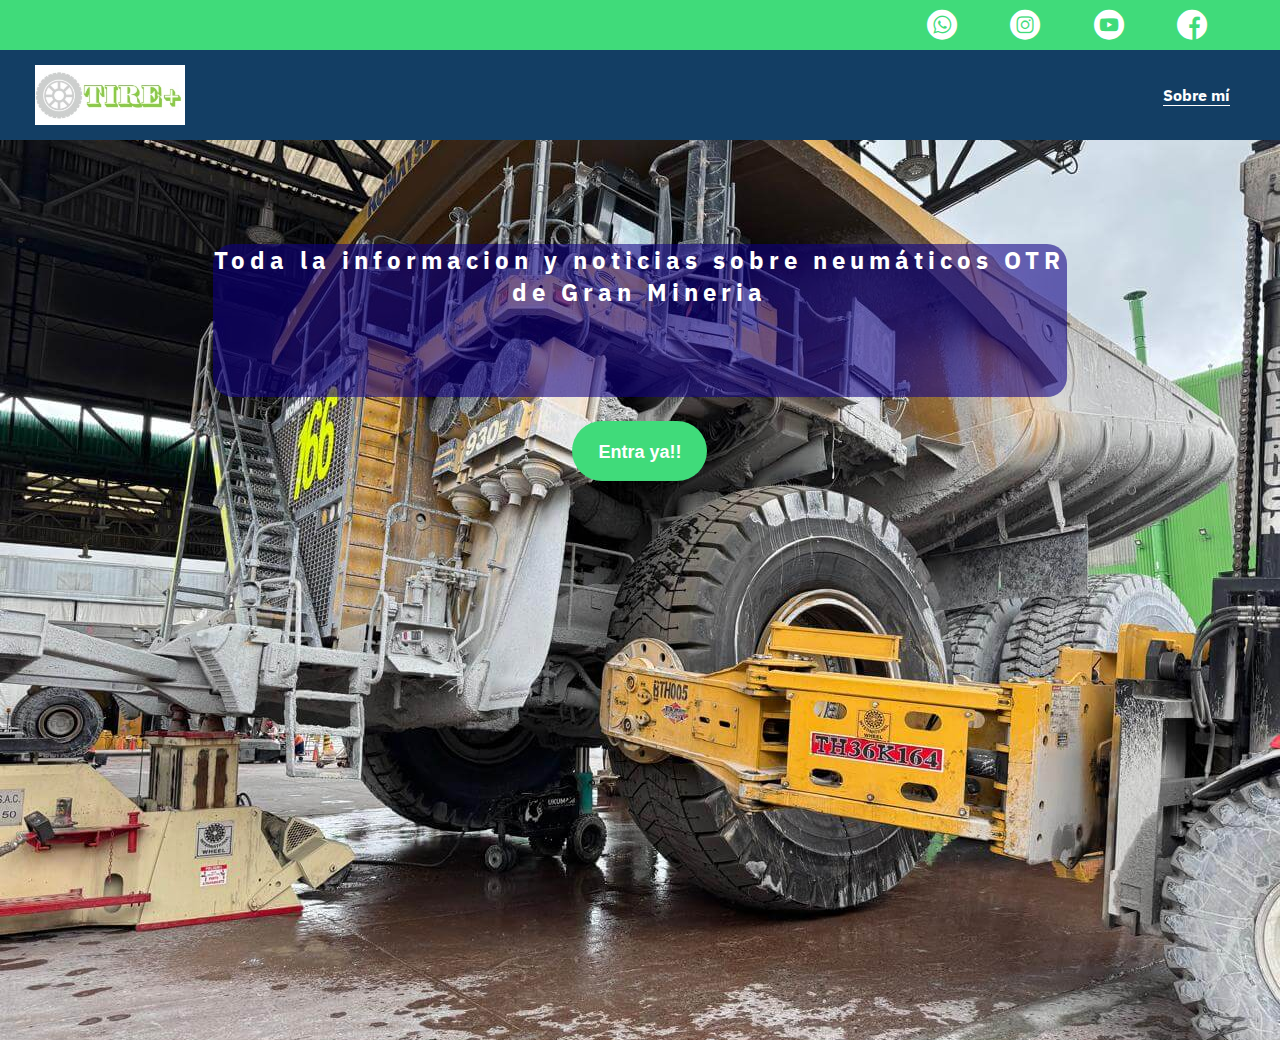
<file: index.html>
<!DOCTYPE html>
<html lang="en">
<head>
    <meta charset="UTF-8">
    <meta name="viewport" content="width=device-width, initial-scale=1.0">
    <title>Blog Neumaticos OTR</title>
    <link rel="stylesheet" href="./css/styles.css">
    <link rel="stylesheet" href="./css/font/flaticon.css">
</head>
<body class="home-body">
    <header>
        <section class="header-icons-container">
            <div class="icons">
                <a href="/"><span class="flaticon-003-whatsapp"></span></a>
                <a href="/"><span class="flaticon-011-instagram"></span></a>
                <a href="/"><span class="flaticon-008-youtube"></span></a>
                <a href="/"><span class="flaticon-001-facebook"></span></a>
            </div>
        </section>
        <nav>
            <section class="nav-logo-container">
                <a href="./index.html"><img src="./assents/logoBlog.png" alt="Logo de mi blog"></a>
            </section>
            <section class="profile-link">
                <a href="/">Sobre mí</a>
            </section>
        </nav>
    </header>
    <main class="home-main">
        <section>
            <p class="home-main-text">Toda la informacion y noticias sobre neumáticos OTR de Gran Mineria</p>
            <button class="home-main-button">
                <a href="./information.html">Entra ya!!</a>
            </button>
        </section>
    </main>
</body>
</html>
</file>
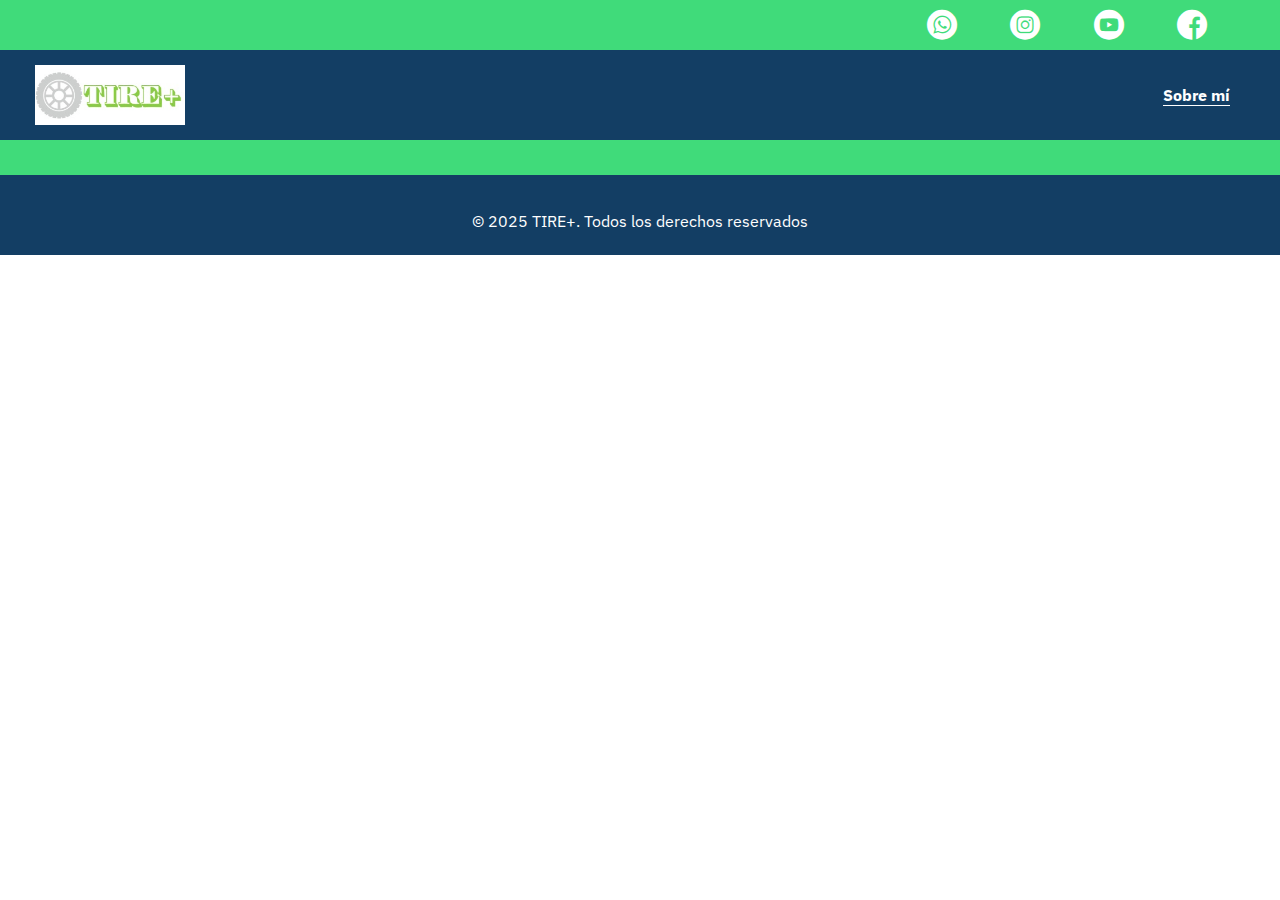
<file: aros.html>
<!DOCTYPE html>
<html lang="en">
<head>
    <meta charset="UTF-8">
    <meta name="viewport" content="width=device-width, initial-scale=1.0">
    <title>Blog Neumaticos OTR</title>
    <link rel="stylesheet" href="./css/styles.css">
    <link rel="stylesheet" href="./css/media-queries.css">
    <link rel="stylesheet" href="./css/font/flaticon.css">
</head>
<body>
    <header>
        <section class="header-icons-container">
            <div class="icons">
                <a href="/"><span class="flaticon-003-whatsapp"></span></a>
                <a href="/"><span class="flaticon-011-instagram"></span></a>
                <a href="/"><span class="flaticon-008-youtube"></span></a>
                <a href="/"><span class="flaticon-001-facebook"></span></a>
            </div>
        </section>
        <nav>
            <section class="nav-logo-container">
                <a href="./index.html"><img src="./assents/logoBlog.png" alt="Logo de mi blog"></a>
            </section>
            <section class="profile-link">
                <a href="/">Sobre mí</a>
            </section>
        </nav>
    </header>
    
    <footer>
        <p>© 2025 TIRE+. Todos los derechos reservados</p>
    </footer>
</body>
</html>
</file>
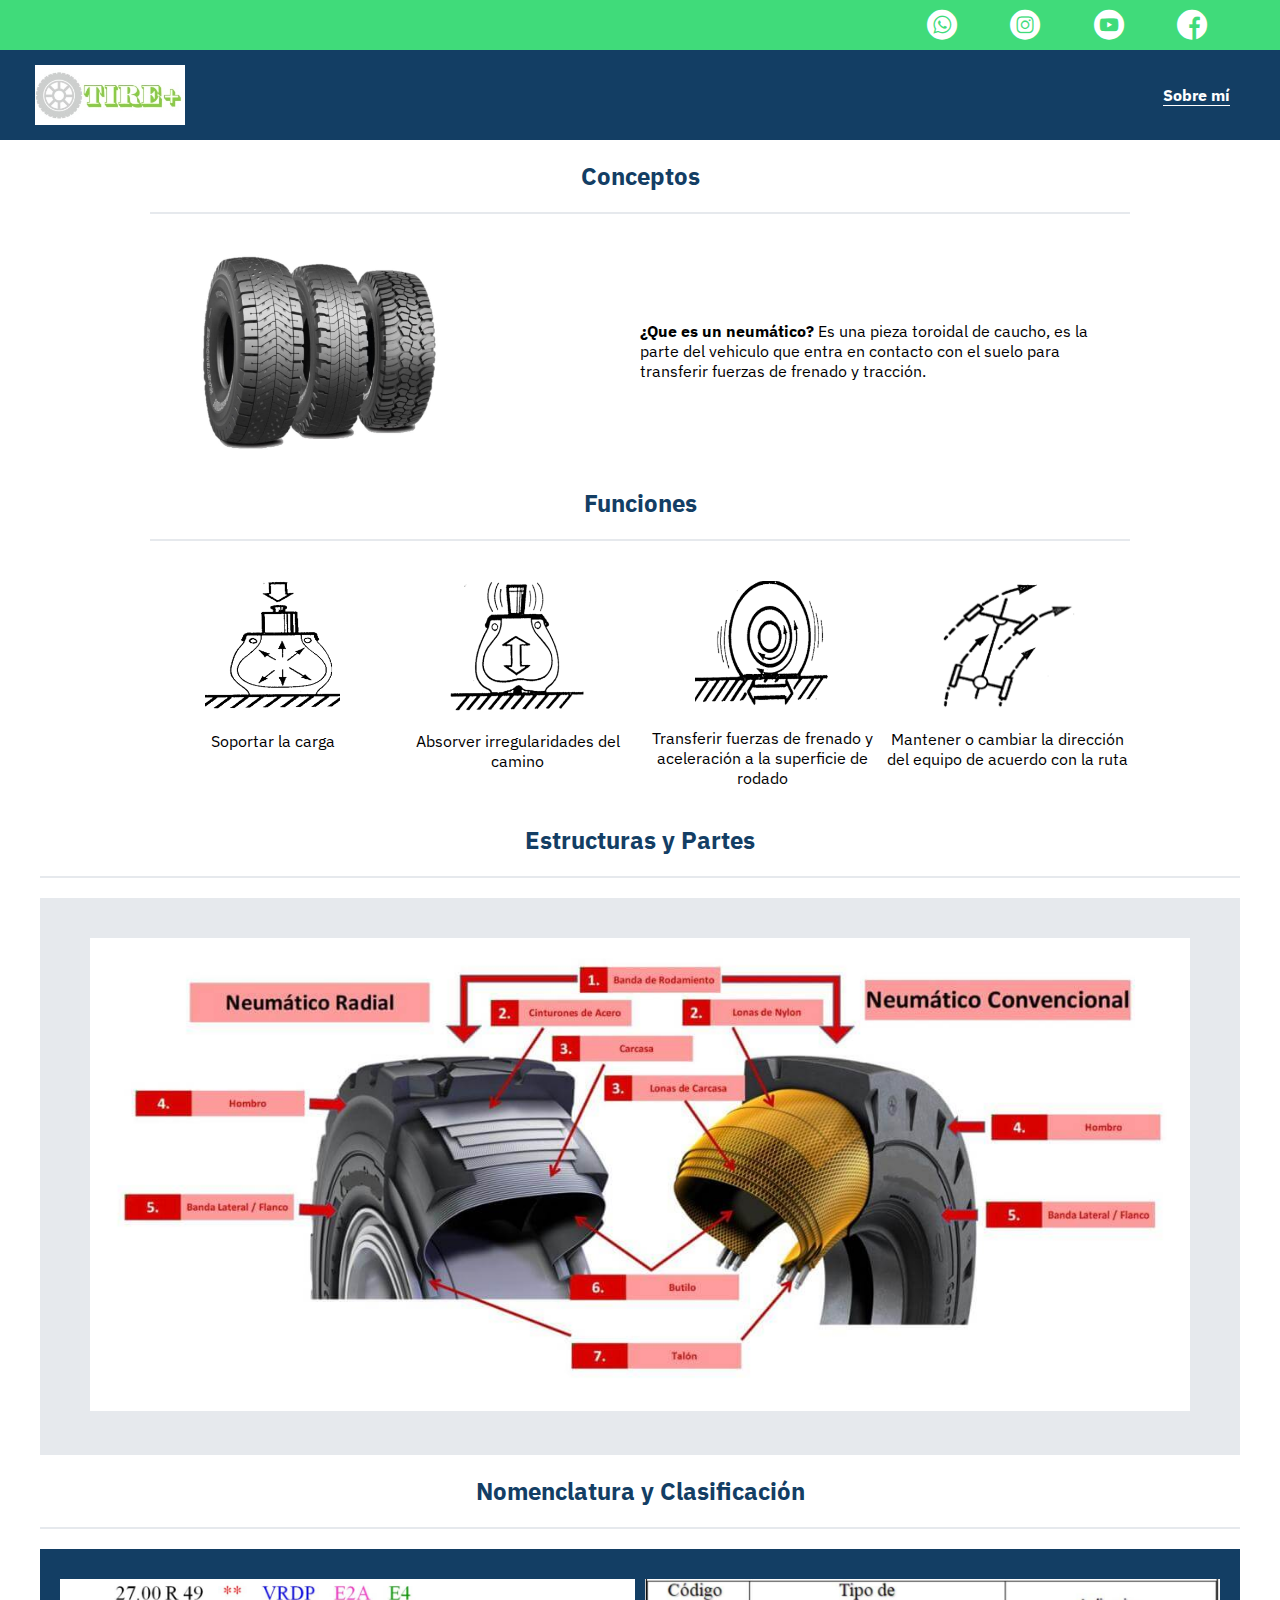
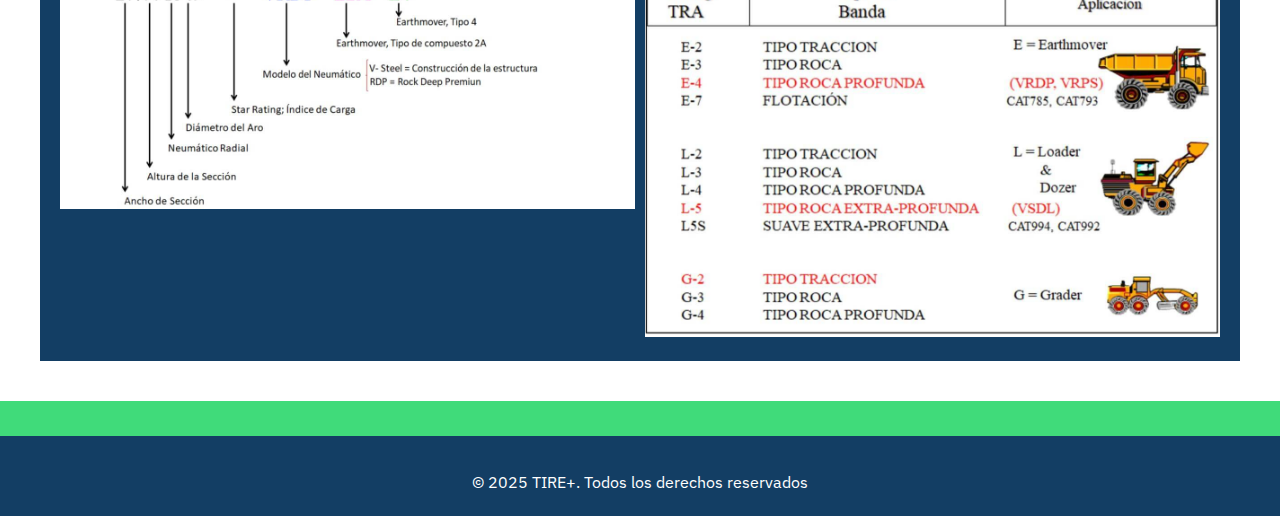
<file: conceptos.html>
<!DOCTYPE html>
<html lang="en">
<head>
    <meta charset="UTF-8">
    <meta name="viewport" content="width=device-width, initial-scale=1.0">
    <title>Blog Neumaticos OTR</title>
    <link rel="stylesheet" href="./css/styles.css">
    <link rel="stylesheet" href="./css/media-queries.css">
    <link rel="stylesheet" href="./css/font/flaticon.css">
</head>
<body>
    <header>
        <section class="header-icons-container">
            <div class="icons">
                <a href="/"><span class="flaticon-003-whatsapp"></span></a>
                <a href="/"><span class="flaticon-011-instagram"></span></a>
                <a href="/"><span class="flaticon-008-youtube"></span></a>
                <a href="/"><span class="flaticon-001-facebook"></span></a>
            </div>
        </section>
        <nav>
            <section class="nav-logo-container">
                <a href="./index.html"><img src="./assents/logoBlog.png" alt="Logo de mi blog"></a>
            </section>
            <section class="profile-link">
                <a href="/">Sobre mí</a>
            </section>
        </nav>
    </header>
    <main>
        <section class="main-conceptos-container">
            <div class="grid-container">
                <h2>Conceptos</h2>
                <article class="conceptos-article-container">
                    <img src="./assents/imagenConceptosNeumaticos1.jpg" alt="Imagen de un camión minero">
                    <p><strong>¿Que es un neumático?</strong> Es una pieza toroidal de caucho, es la parte del vehiculo que entra en contacto con el suelo para transferir fuerzas de frenado y tracción.</p>
                </article>
                <h2>Funciones</h2>
                <article class="conceptos-funtion-container">
                    <div>
                        <img src="./assents/imagenFuncionNeumatico1.png" alt="Imagen función de neumáticos">
                        <p>Soportar la carga</p>
                    </div>
                    <div>
                        <img src="./assents/imagenFuncionNeumatico2.png" alt="Imagen función de neumáticos">
                        <p>Absorver irregularidades del camino</p>
                    </div>
                    <div>
                        <img src="./assents/imagenFuncionNeumatico3.png" alt="Imagen función de neumáticos">
                        <p>Transferir fuerzas de frenado y aceleración a la superficie de rodado</p>
                    </div>
                    <div>
                        <img src="./assents/imagenFuncionNeumatico4 (2).png" alt="Imagen función de neumáticos">
                        <p>Mantener o cambiar la dirección del equipo de acuerdo con la ruta</p>
                    </div>
                </article>
            </div>
            <h2>Estructuras y Partes</h2>
            <section class="main-part-container">
                <div class="estructuras-container">
                    <article>
                        <img src="./assents/imagenEstructuraPartes.jpg" alt="Imagen de la estructura y partes de un neumático">
                    </article>
                </div>
            </section>
            <h2>Nomenclatura y Clasificación</h2>
            <section class="section-nomenclatura-contain">
                    <article>
                        <img src="./assents/imagenNomenclaturaNeumatico.jpg" alt="Imagen de la nomenclatura de un neumático">
                    </article>
                    <article>
                        <img src="./assents/imagenClasificacionNeumatico.jpg" alt="Imagen de la clasificación de un neumático">
                    </article>
            </section>
            
        </section>
    </main>
    <footer>
        <p>© 2025 TIRE+. Todos los derechos reservados</p>
    </footer>
</body>
</html>
</file>
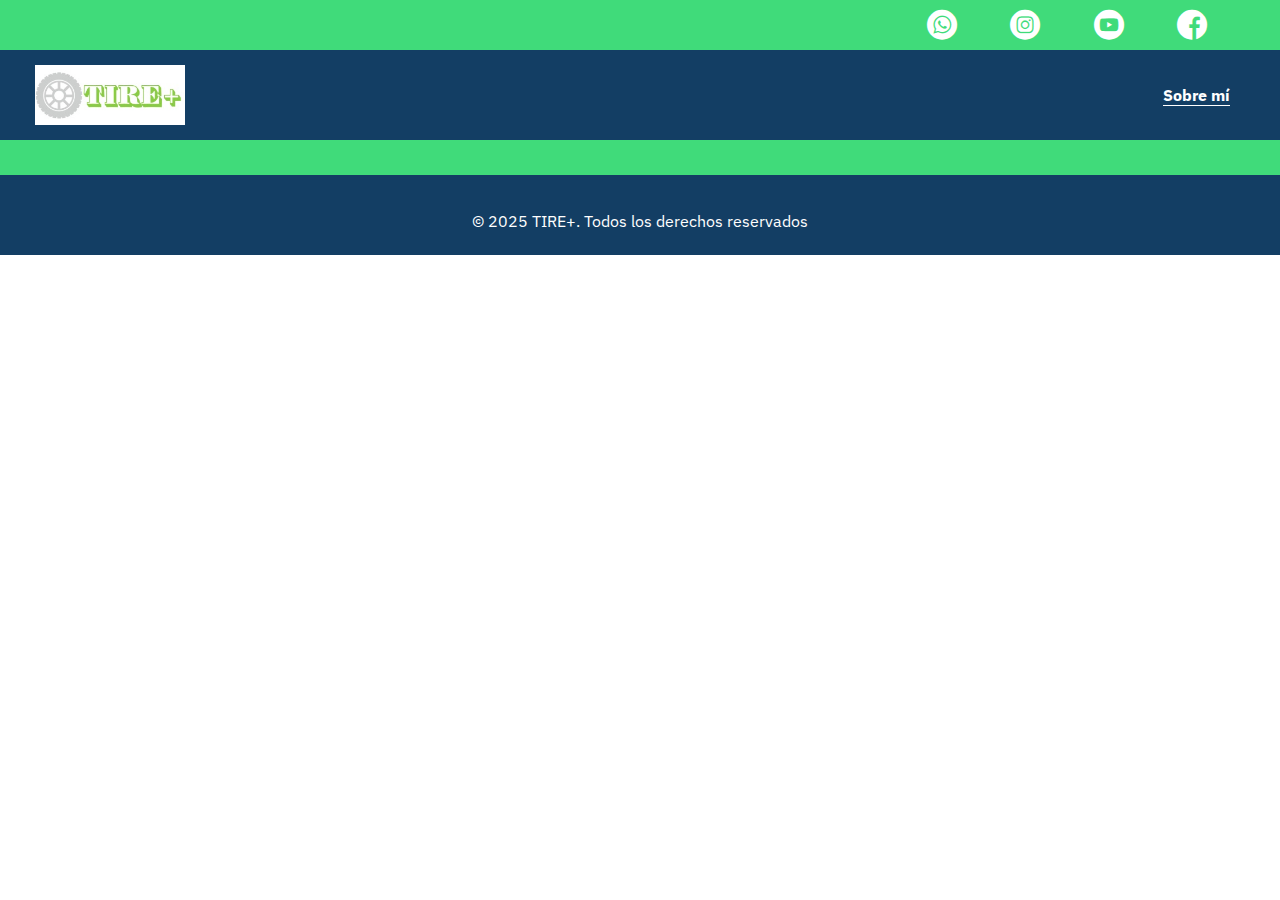
<file: gemelados.html>
<!DOCTYPE html>
<html lang="en">
<head>
    <meta charset="UTF-8">
    <meta name="viewport" content="width=device-width, initial-scale=1.0">
    <title>Blog Neumaticos OTR</title>
    <link rel="stylesheet" href="./css/styles.css">
    <link rel="stylesheet" href="./css/media-queries.css">
    <link rel="stylesheet" href="./css/font/flaticon.css">
</head>
<body>
    <header>
        <section class="header-icons-container">
            <div class="icons">
                <a href="/"><span class="flaticon-003-whatsapp"></span></a>
                <a href="/"><span class="flaticon-011-instagram"></span></a>
                <a href="/"><span class="flaticon-008-youtube"></span></a>
                <a href="/"><span class="flaticon-001-facebook"></span></a>
            </div>
        </section>
        <nav>
            <section class="nav-logo-container">
                <a href="./index.html"><img src="./assents/logoBlog.png" alt="Logo de mi blog"></a>
            </section>
            <section class="profile-link">
                <a href="/">Sobre mí</a>
            </section>
        </nav>
    </header>
   
    <footer>
        <p>© 2025 TIRE+. Todos los derechos reservados</p>
    </footer>
</body>
</html>
</file>
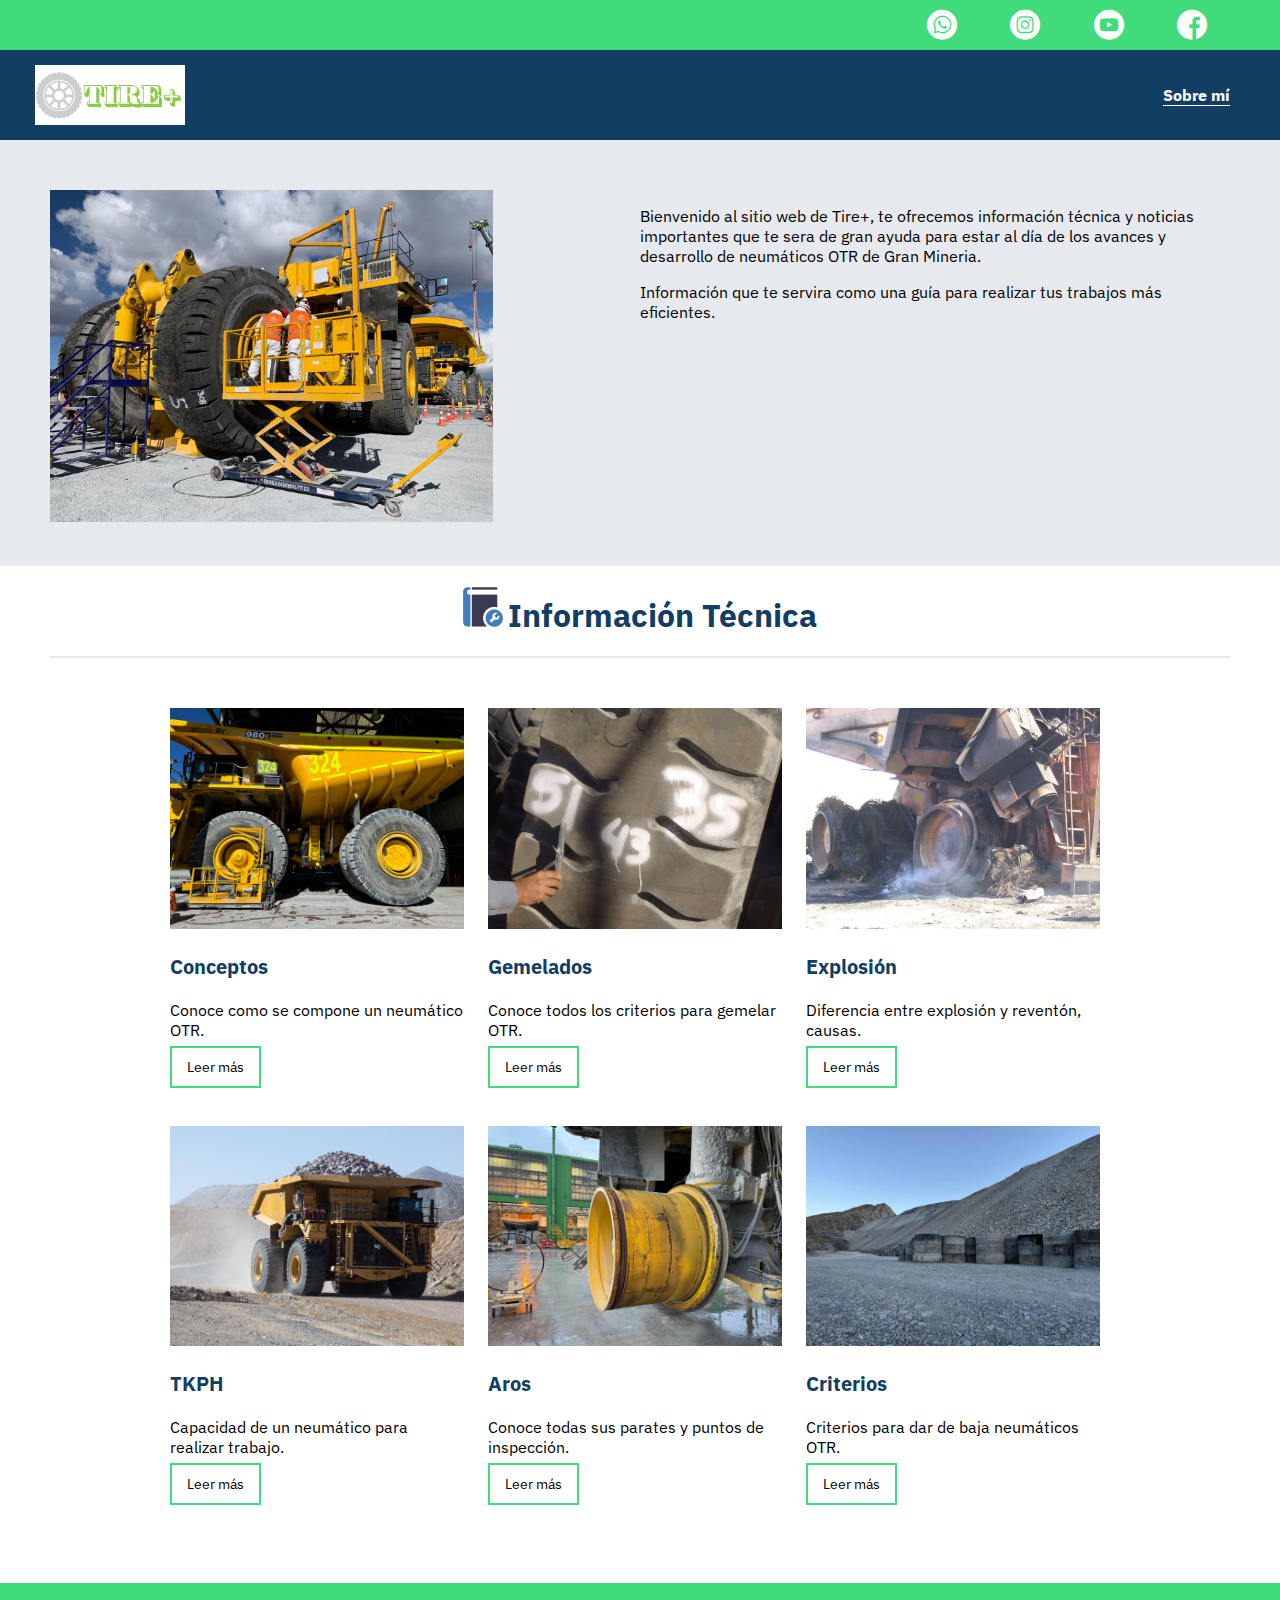
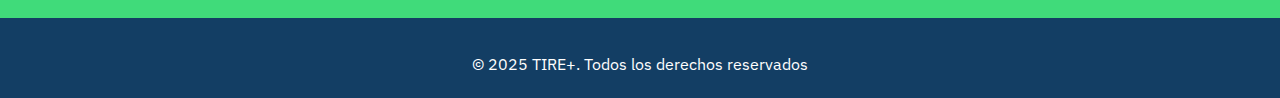
<file: information.html>
<!DOCTYPE html>
<html lang="en">
<head>
    <meta charset="UTF-8">
    <meta name="viewport" content="width=device-width, initial-scale=1.0">
    <title>Blog Neumaticos OTR</title>
    <link rel="stylesheet" href="./css/styles.css">
    <link rel="stylesheet" href="./css/media-queries.css">
    <link rel="stylesheet" href="./css/font/flaticon.css">
</head>
<body>
    <header>
        <section class="header-icons-container">
            <div class="icons">
                <a href="/"><span class="flaticon-003-whatsapp"></span></a>
                <a href="/"><span class="flaticon-011-instagram"></span></a>
                <a href="/"><span class="flaticon-008-youtube"></span></a>
                <a href="/"><span class="flaticon-001-facebook"></span></a>
            </div>
        </section>
        <nav>
            <section class="nav-logo-container">
                <a href="./index.html"><img src="./assents/logoBlog.png" alt="Logo de mi blog"></a>
            </section>
            <section class="profile-link">
                <a href="/">Sobre mí</a>
            </section>
        </nav>
    </header>
    <main class="information-main">
        <section class="information-container">
            <div class="information-blogs-container information-main-container">
                <div class="information-image-container">
                    <img src="./assents/ImagenBlog.jpg" alt="Imagen de una camion minero cat 798">
                </div>
                <div class="information-blogs-info">
                    <p>Bienvenido al sitio web de Tire+, te ofrecemos información técnica y noticias importantes que te sera de gran ayuda para estar al día de los avances y desarrollo de neumáticos OTR de Gran Mineria.</p>
                    <P>Información que te servira como una guía para realizar tus trabajos más eficientes.</P>
                </div>
            </div>
        </section>
        <section class="section-information-container">
            <h1><span></span>Información Técnica</h1>
            <div class="grid-container">
                <article class="article-container">
                    <img src="./assents/Imagen de WhatsApp 2025-02-06 a las 22.29.12_9da73ede.jpg" alt="Imagen de un camion 980">
                    <p class="article-text">Conceptos</p>
                    <p>Conoce como se compone un neumático OTR.</p>
                    <a href="./conceptos.html" class="article-button">Leer más</a>
                </article>
                <article class="article-container">
                    <img src="./assents/imagenGemelado.png" alt="Imagen gemelado de neumático">
                    <p class="article-text">Gemelados</p>
                    <p>Conoce todos los criterios para gemelar OTR.</p>
                    <a href="./gemelados.html" class="article-button">Leer más</a>
                </article>
                <article class="article-container">
                    <img src="./assents/tireExplosion.webp" alt="Imagen de explosión de un neumatico">
                    <p class="article-text">Explosión</p>
                    <p>Diferencia entre explosión y reventón, causas.</p>
                    <a href="./explosion.html" class="article-button">Leer más</a>
                </article>
                <article class="article-container">
                    <img src="./assents/imagenTkph2.jpg" alt="Imagen de camion 980">
                    <p class="article-text">TKPH</p>
                    <p>Capacidad de un neumático para realizar trabajo.</p>
                    <a href="./tkph.html" class="article-button">Leer más</a>
                </article>
                <article class="article-container">
                    <img src="./assents/imagenAro.jpg" alt="Imagen de un aro de camion minero">
                    <p class="article-text">Aros</p>
                    <p>Conoce todas sus parates y puntos de inspección.</p>
                    <a href="./aros.html" class="article-button">Leer más</a>
                </article>
                <article class="article-container">
                    <img src="./assents/imagenScrap.jpg" alt="Imagen de neumaticos scrap">
                    <p class="article-text">Criterios</p>
                    <p>Criterios para dar de baja neumáticos OTR.</p>
                    <a href="./criterios.html" class="article-button">Leer más</a>
                </article>
            </div>
        </section>
    </main>
    <footer>
        <p>© 2025 TIRE+. Todos los derechos reservados</p>
    </footer>
</body>
</html>
</file>
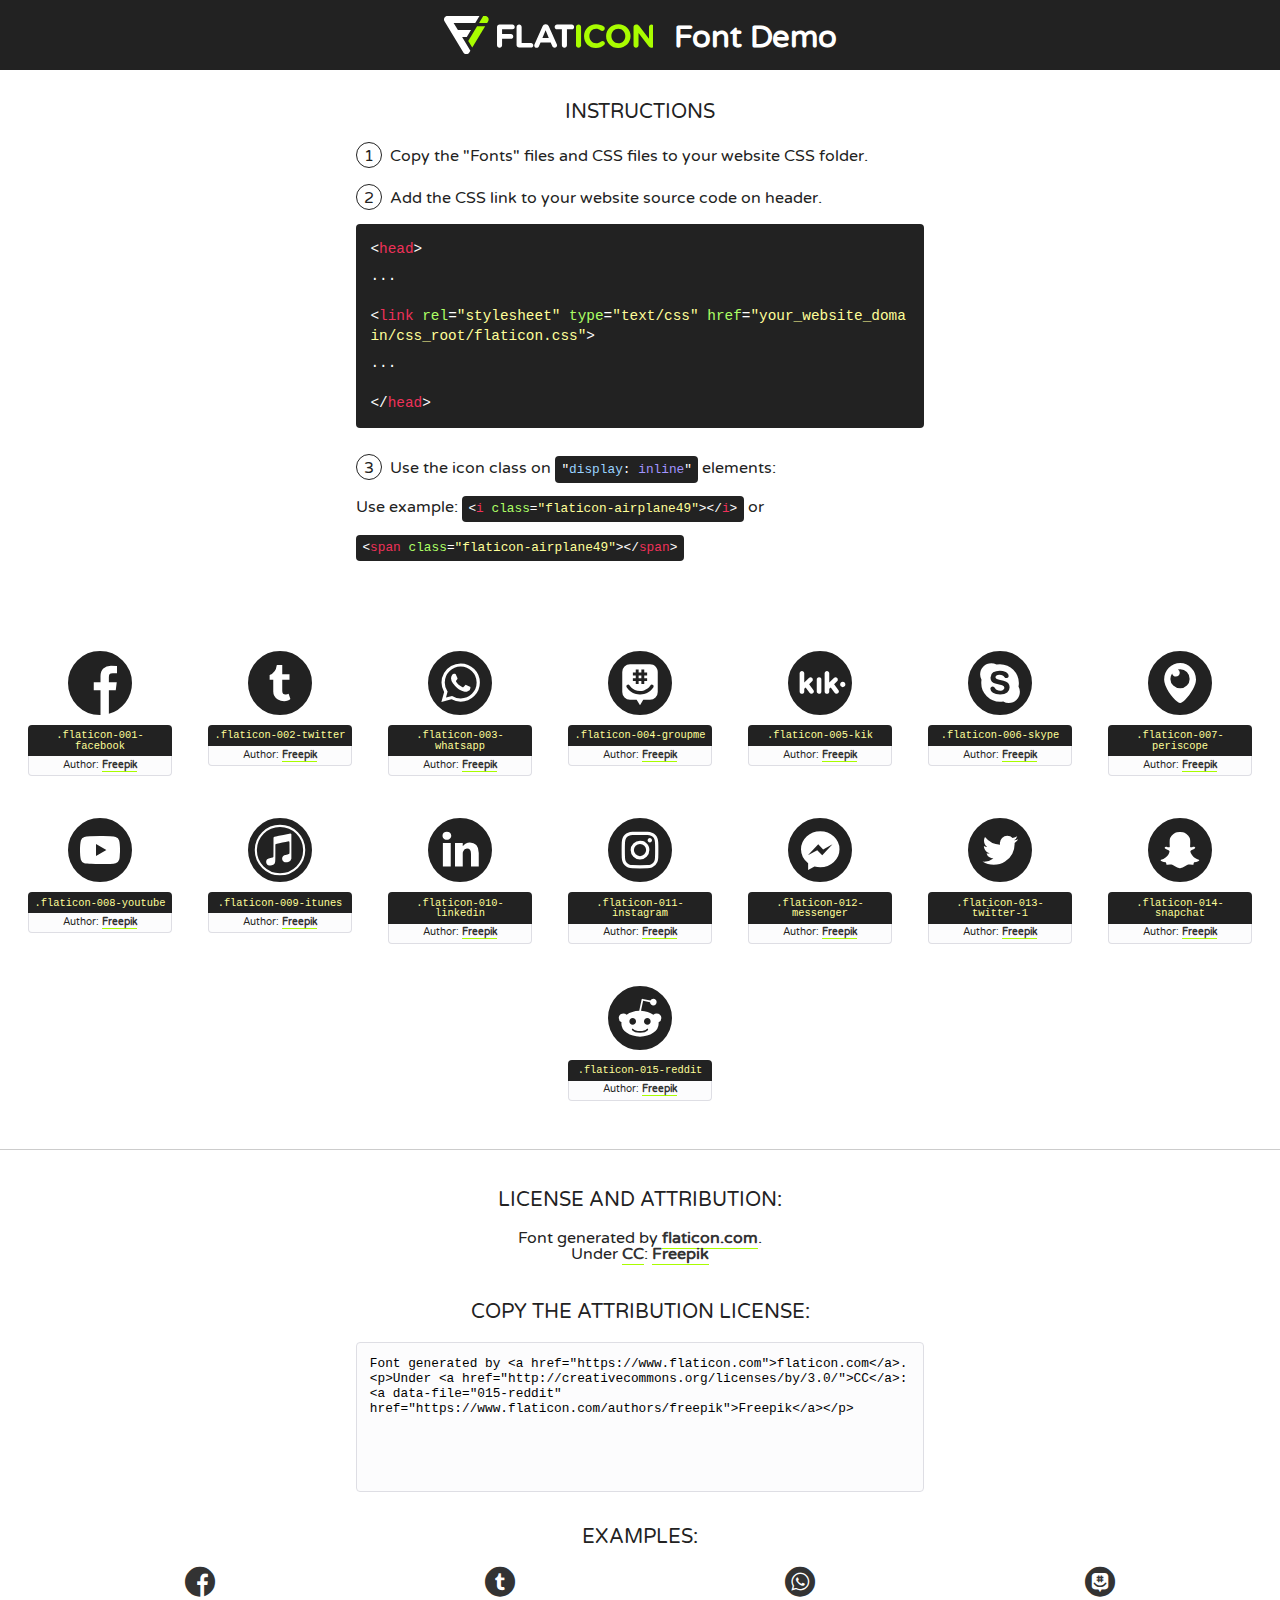
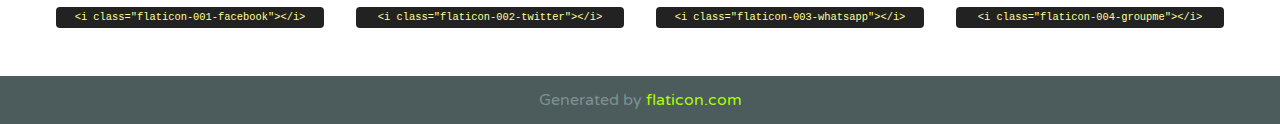
<file: css/font/flaticon.html>
<!DOCTYPE html>
<!--
  Flaticon icon font: Flaticon
  Creation date: 20/12/2018 09:27
-->
<html>
<!DOCTYPE html>
<html>

<head>
    <title>Flaticon WebFont</title>
    <link href="http://fonts.googleapis.com/css?family=Varela+Round" rel="stylesheet" type="text/css" />
    <link rel="stylesheet" type="text/css" href="flaticon.css">
    <meta charset="UTF-8">
    <style>
    html, body, div, span, applet, object, iframe,
    h1, h2, h3, h4, h5, h6, p, blockquote, pre,
    a, abbr, acronym, address, big, cite, code,
    del, dfn, em, img, ins, kbd, q, s, samp,
    small, strike, strong, sub, sup, tt, var,
    b, u, i, center,
    dl, dt, dd, ol, ul, li,
    fieldset, form, label, legend,
    table, caption, tbody, tfoot, thead, tr, th, td,
    article, aside, canvas, details, embed, 
    figure, figcaption, footer, header, hgroup, 
    menu, nav, output, ruby, section, summary,
    time, mark, audio, video {
        margin: 0;
        padding: 0;
        border: 0;
        font-size: 100%;
        font: inherit;
        vertical-align: baseline;
    }
    /* HTML5 display-role reset for older browsers */
    article, aside, details, figcaption, figure, 
    footer, header, hgroup, menu, nav, section {
        display: block;
    }
    body {
        line-height: 1;
    }
    ol, ul {
        list-style: none;
    }
    blockquote, q {
        quotes: none;
    }
    blockquote:before, blockquote:after,
    q:before, q:after {
        content: '';
        content: none;
    }
    table {
        border-collapse: collapse;
        border-spacing: 0;
    }
    body {
        font-family: 'Varela Round', Helvetica, Arial, sans-serif;
        font-size: 16px;
        color: #222;
    }
    a {
        color: #333;
        border-bottom: 1px solid #a9fd00;
        font-weight: bold;
        text-decoration: none;
    }
    * {
        -moz-box-sizing: border-box;
        -webkit-box-sizing: border-box;
        box-sizing: border-box;
        margin: 0;
        padding: 0;
    }
    [class^="flaticon-"]:before, [class*=" flaticon-"]:before, [class^="flaticon-"]:after, [class*=" flaticon-"]:after {
        font-family: Flaticon;
        font-size: 30px;
        font-style: normal;
        margin-left: 20px;
        color: #333;
    }
    .wrapper {
        max-width: 600px;
        margin: auto;
        padding: 0 1em;
    }
    .title {
        font-size: 1.25em;
        text-align: center;
        margin-bottom: 1em;
        text-transform: uppercase;
    }
    header {
        text-align: center;
        background-color: #222;
        color: #fff;
        padding: 1em;
    }
    header .logo {
        width: 210px;
        height: 38px;
        display: inline-block;
        vertical-align: middle;
        margin-right: 1em;
        border: none;
    }
    header strong {
        font-size: 1.95em;
        font-weight: bold;
        vertical-align: middle;
        margin-top: 5px;
        display: inline-block;
    }
    .demo {
        margin: 2em auto;
        line-height: 1.25em;
    }
    .demo ul li {
        margin-bottom: 1em;
    }
    .demo ul li .num {
        color: #222;
        border-radius: 20px;
        display: inline-block;
        width: 26px;
        padding: 3px;
        height: 26px;
        text-align: center;
        margin-right: 0.5em;
        border: 1px solid #222;
    }
    .demo ul li code {
        background-color: #222;
        border-radius: 4px;
        padding: 0.25em 0.5em;
        display: inline-block;
        color: #fff;
        font-family: Consolas,Monaco,Lucida Console,Liberation Mono,DejaVu Sans Mono,Bitstream Vera Sans Mono,Courier New, monospace;
        font-weight: lighter;
        margin-top: 1em;
        font-size: 0.8em;
        word-break: break-all;
    }
    .demo ul li code.big {
        padding: 1em;
        font-size: 0.9em;
    }
    .demo ul li code .red {
        color: #EF3159;
    }
    .demo ul li code .green {
        color: #ACFF65;
    }
    .demo ul li code .yellow {
        color: #FFFF99;
    }
    .demo ul li code .blue {
        color: #99D3FF;
    }
    .demo ul li code .purple {
        color: #A295FF;
    }
    .demo ul li code .dots {
        margin-top: 0.5em;
        display: block;
    }
    #glyphs {
        border-bottom: 1px solid #ccc;
        padding: 2em 0;
        text-align: center;
    }
    .glyph {
        display: inline-block;
        width: 9em;
        margin: 1em;
        text-align: center;
        vertical-align: top;
        background: #FFF;
    }
    .glyph .glyph-icon {
        padding: 10px;
        display: block;
        font-family:"Flaticon";
        font-size: 64px;
        line-height: 1;
    }
    .glyph .glyph-icon:before {
        font-size: 64px;
        color: #222;
        margin-left: 0;
    }
    .class-name {
        font-size: 0.65em;
        background-color: #222;
        color: #fff;
        border-radius: 4px 4px 0 0;
        padding: 0.5em;
        color: #FFFF99;
        font-family: Consolas,Monaco,Lucida Console,Liberation Mono,DejaVu Sans Mono,Bitstream Vera Sans Mono,Courier New, monospace;
    }
    .author-name {
        font-size: 0.6em;
        background-color: #fcfcfd;
        border: 1px solid #DEDEE4;
        border-top: 0;
        border-radius: 0 0 4px 4px;
        padding: 0.5em;
    }
    .class-name:last-child {
        font-size: 10px;
        color:#888;
    }
    .class-name:last-child a {
        font-size: 10px;
        color:#555;
    }
    .class-name:last-child a:hover {
        color:#a9fd00;
    }
    .glyph > input {
        display: block;
        width: 100px;
        margin: 5px auto;
        text-align: center;
        font-size: 12px;
        cursor: text;
    }
    .glyph > input.icon-input {
        font-family:"Flaticon";
        font-size: 16px;
        margin-bottom: 10px;
    }
    .attribution .title {
        margin-top: 2em;
    }
    .attribution textarea {
        background-color: #fcfcfd;
        padding: 1em;
        border: none;
        box-shadow: none;
        border: 1px solid #DEDEE4;
        border-radius: 4px;
        resize: none;
        width: 100%;
        height: 150px;
        font-size: 0.8em;
        font-family: Consolas,Monaco,Lucida Console,Liberation Mono,DejaVu Sans Mono,Bitstream Vera Sans Mono,Courier New, monospace;
        -webkit-appearance: none;
    }
    .iconsuse {
        margin: 2em auto;
        text-align: center;
        max-width: 1200px;
    }
    .iconsuse:after {
        content: '';
        display: table;
        clear: both;
    }
    .iconsuse .image {
        float: left;
        width: 25%;
        padding: 0 1em;
    }
    .iconsuse .image p {
        margin-bottom: 1em;
    }
    .iconsuse .image span {
        display: block;
        font-size: 0.65em;
        background-color: #222;
        color: #fff;
        border-radius: 4px;
        padding: 0.5em;
        color: #FFFF99;
        margin-top: 1em;
        font-family: Consolas,Monaco,Lucida Console,Liberation Mono,DejaVu Sans Mono,Bitstream Vera Sans Mono,Courier New, monospace;
    }
    #footer {
        text-align: center;
        background-color: #4C5B5C;
        color: #7c9192;
        padding: 1em;
    }
    #footer a {
        border: none;
        color: #a9fd00;
        font-weight: normal;
    }
    @media (max-width: 960px) {
        .iconsuse .image {
            width: 50%;
        }
    }
    @media (max-width: 560px) {
        .iconsuse .image {
            width: 100%;
        }
    }
    </style>
</head>

<body class="characters-off">

    <header>
        <a href="https://www.flaticon.com" target="_blank" class="logo">
            <svg version="1.1" xmlns="http://www.w3.org/2000/svg" xmlns:xlink="http://www.w3.org/1999/xlink" xmlns:a="http://ns.adobe.com/AdobeSVGViewerExtensions/3.0/" viewBox="0 0 560.875 102.036" enable-background="new 0 0 560.875 102.036" xml:space="preserve">
                <defs>
                </defs>
                <g>
                    <g class="letters">
                        <path fill="#ffffff" d="M141.596,29.675c0-3.777,2.985-6.767,6.764-6.767h34.438c3.426,0,6.15,2.728,6.15,6.15
                        c0,3.43-2.724,6.149-6.15,6.149h-27.674v13.091h23.719c3.429,0,6.151,2.724,6.151,6.15c0,3.43-2.723,6.149-6.151,6.149h-23.719
                        v17.574c0,3.773-2.986,6.761-6.764,6.761c-3.779,0-6.764-2.989-6.764-6.761V29.675z"></path>
                        <path fill="#ffffff" d="M193.844,29.149c0-3.781,2.985-6.767,6.764-6.767c3.776,0,6.763,2.985,6.763,6.767v42.957h25.039
                        c3.426,0,6.149,2.726,6.149,6.153c0,3.425-2.723,6.15-6.149,6.15h-31.802c-3.779,0-6.764-2.986-6.764-6.768V29.149z"></path>
                        <path fill="#ffffff" d="M241.891,75.71l21.438-48.407c1.492-3.341,4.215-5.357,7.906-5.357h0.792
                        c3.686,0,6.323,2.017,7.815,5.357l21.439,48.407c0.436,0.967,0.701,1.845,0.701,2.723c0,3.602-2.809,6.501-6.414,6.501
                        c-3.161,0-5.269-1.845-6.499-4.655l-4.132-9.661h-27.059l-4.301,10.102c-1.144,2.631-3.426,4.214-6.237,4.214
                        c-3.517,0-6.24-2.81-6.24-6.325C241.1,77.64,241.451,76.677,241.891,75.71z M279.932,58.666l-8.521-20.297l-8.526,20.297H279.932
                        z"></path>
                        <path fill="#ffffff" d="M314.864,35.387H301.86c-3.429,0-6.239-2.813-6.239-6.238c0-3.429,2.811-6.24,6.239-6.24h39.533
                        c3.426,0,6.237,2.811,6.237,6.24c0,3.425-2.811,6.238-6.237,6.238h-13.001v42.785c0,3.773-2.99,6.761-6.764,6.761
                        c-3.779,0-6.764-2.989-6.764-6.761V35.387z"></path>
                        <path fill="#A9FD00" d="M352.615,29.149c0-3.781,2.985-6.767,6.767-6.767c3.774,0,6.761,2.985,6.761,6.767v49.024
                        c0,3.773-2.987,6.761-6.761,6.761c-3.781,0-6.767-2.989-6.767-6.761V29.149z"></path>
                        <path fill="#A9FD00" d="M374.132,53.836v-0.179c0-17.481,13.178-31.801,32.065-31.801c9.22,0,15.459,2.458,20.557,6.238
                        c1.402,1.054,2.637,2.985,2.637,5.357c0,3.692-2.985,6.59-6.681,6.59c-1.845,0-3.071-0.702-4.044-1.319
                        c-3.776-2.813-7.729-4.393-12.562-4.393c-10.364,0-17.831,8.611-17.831,19.154v0.173c0,10.542,7.291,19.329,17.831,19.329
                        c5.715,0,9.492-1.756,13.359-4.834c1.049-0.874,2.458-1.491,4.039-1.491c3.429,0,6.325,2.813,6.325,6.236
                        c0,2.106-1.056,3.78-2.282,4.834c-5.539,4.834-12.036,7.733-21.878,7.733C387.572,85.464,374.132,71.493,374.132,53.836z"></path>
                        <path fill="#A9FD00" d="M433.009,53.836v-0.179c0-17.481,13.79-31.801,32.766-31.801c18.981,0,32.592,14.143,32.592,31.628v0.173
                        c0,17.483-13.785,31.807-32.769,31.807C446.625,85.464,433.009,71.32,433.009,53.836z M484.224,53.836v-0.179
                        c0-10.539-7.725-19.326-18.626-19.326c-10.893,0-18.449,8.611-18.449,19.154v0.173c0,10.542,7.73,19.329,18.626,19.329
                        C476.676,72.986,484.224,64.378,484.224,53.836z"></path>
                        <path fill="#A9FD00" d="M506.233,29.321c0-3.774,2.99-6.763,6.767-6.763h1.401c3.252,0,5.183,1.583,7.029,3.953l26.093,34.265
                        V29.059c0-3.692,2.99-6.677,6.681-6.677c3.683,0,6.671,2.985,6.671,6.677v48.934c0,3.78-2.987,6.765-6.764,6.765h-0.436
                        c-3.257,0-5.188-1.581-7.034-3.953l-27.056-35.492v32.944c0,3.687-2.985,6.676-6.678,6.676c-3.683,0-6.673-2.989-6.673-6.676
                        V29.321z"></path>
                    </g>
                    <g class="insignia">
                        <path fill="#ffffff" d="M48.372,56.137h12.517l11.156-18.537H37.186L25.688,18.539h57.825L94.668,0H9.271
                        C5.925,0,2.842,1.801,1.198,4.716c-1.644,2.907-1.593,6.482,0.134,9.343l50.38,83.501c1.678,2.781,4.689,4.476,7.938,4.476
                        c3.246,0,6.257-1.695,7.935-4.476l2.898-4.804L48.372,56.137z"></path>
                        <g class="i">
                            <path fill="#A9FD00" d="M93.575,18.539h0.031v0.004l21.652,0.004l2.705-4.488c1.727-2.861,1.778-6.436,0.133-9.343
                            C116.454,1.801,113.371,0,110.026,0h-5.294L93.575,18.539z"></path>
                            <polygon fill="#A9FD00" points="88.291,27.356 64.725,66.486 75.519,84.404 109.942,27.356"></polygon>
                        </g>
                    </g>
                </g>
            </svg>
        </a>
        <strong>Font Demo</strong>
    </header>


    <section class="demo wrapper">

        <p class="title">Instructions</p>

        <ul>
            <li>
                <span class="num">1</span>Copy the "Fonts" files and CSS files to your website CSS folder.
            </li>
            <li>
                <span class="num">2</span>Add the CSS link to your website source code on header.
                <code class="big">
                    &lt;<span class="red">head</span>&gt;
                    <br/><span class="dots">...</span>
                    <br/>&lt;<span class="red">link</span> <span class="green">rel</span>=<span class="yellow">"stylesheet"</span> <span class="green">type</span>=<span class="yellow">"text/css"</span> <span class="green">href</span>=<span class="yellow">"your_website_domain/css_root/flaticon.css"</span>&gt;
                    <br/><span class="dots">...</span>
                    <br/>&lt;/<span class="red">head</span>&gt;
                </code>
            </li>

            <li>
                <p>
                    <span class="num">3</span>Use the icon class on <code>"<span class="blue">display</span>:<span class="purple"> inline</span>"</code> elements:
                    <br />
                    Use example: <code>&lt;<span class="red">i</span> <span class="green">class</span>=<span class="yellow">&quot;flaticon-airplane49&quot;</span>&gt;&lt;/<span class="red">i</span>&gt;</code> or <code>&lt;<span class="red">span</span> <span class="green">class</span>=<span class="yellow">&quot;flaticon-airplane49&quot;</span>&gt;&lt;/<span class="red">span</span>&gt;</code>
            </li>
        </ul>

    </section>




   <section id="glyphs">          
    
      
        <div class="glyph"><div class="glyph-icon flaticon-001-facebook"></div>
            <div class="class-name">.flaticon-001-facebook</div>
            <div class="author-name">Author: <a data-file="001-facebook" href="https://www.flaticon.com/authors/freepik">Freepik</a> </div> 
        </div>        
        
        <div class="glyph"><div class="glyph-icon flaticon-002-twitter"></div>
            <div class="class-name">.flaticon-002-twitter</div>
            <div class="author-name">Author: <a data-file="002-twitter" href="https://www.flaticon.com/authors/freepik">Freepik</a> </div> 
        </div>        
        
        <div class="glyph"><div class="glyph-icon flaticon-003-whatsapp"></div>
            <div class="class-name">.flaticon-003-whatsapp</div>
            <div class="author-name">Author: <a data-file="003-whatsapp" href="https://www.flaticon.com/authors/freepik">Freepik</a> </div> 
        </div>        
        
        <div class="glyph"><div class="glyph-icon flaticon-004-groupme"></div>
            <div class="class-name">.flaticon-004-groupme</div>
            <div class="author-name">Author: <a data-file="004-groupme" href="https://www.flaticon.com/authors/freepik">Freepik</a> </div> 
        </div>        
        
        <div class="glyph"><div class="glyph-icon flaticon-005-kik"></div>
            <div class="class-name">.flaticon-005-kik</div>
            <div class="author-name">Author: <a data-file="005-kik" href="https://www.flaticon.com/authors/freepik">Freepik</a> </div> 
        </div>        
        
        <div class="glyph"><div class="glyph-icon flaticon-006-skype"></div>
            <div class="class-name">.flaticon-006-skype</div>
            <div class="author-name">Author: <a data-file="006-skype" href="https://www.flaticon.com/authors/freepik">Freepik</a> </div> 
        </div>        
        
        <div class="glyph"><div class="glyph-icon flaticon-007-periscope"></div>
            <div class="class-name">.flaticon-007-periscope</div>
            <div class="author-name">Author: <a data-file="007-periscope" href="https://www.flaticon.com/authors/freepik">Freepik</a> </div> 
        </div>        
        
        <div class="glyph"><div class="glyph-icon flaticon-008-youtube"></div>
            <div class="class-name">.flaticon-008-youtube</div>
            <div class="author-name">Author: <a data-file="008-youtube" href="https://www.flaticon.com/authors/freepik">Freepik</a> </div> 
        </div>        
        
        <div class="glyph"><div class="glyph-icon flaticon-009-itunes"></div>
            <div class="class-name">.flaticon-009-itunes</div>
            <div class="author-name">Author: <a data-file="009-itunes" href="https://www.flaticon.com/authors/freepik">Freepik</a> </div> 
        </div>        
        
        <div class="glyph"><div class="glyph-icon flaticon-010-linkedin"></div>
            <div class="class-name">.flaticon-010-linkedin</div>
            <div class="author-name">Author: <a data-file="010-linkedin" href="https://www.flaticon.com/authors/freepik">Freepik</a> </div> 
        </div>        
        
        <div class="glyph"><div class="glyph-icon flaticon-011-instagram"></div>
            <div class="class-name">.flaticon-011-instagram</div>
            <div class="author-name">Author: <a data-file="011-instagram" href="https://www.flaticon.com/authors/freepik">Freepik</a> </div> 
        </div>        
        
        <div class="glyph"><div class="glyph-icon flaticon-012-messenger"></div>
            <div class="class-name">.flaticon-012-messenger</div>
            <div class="author-name">Author: <a data-file="012-messenger" href="https://www.flaticon.com/authors/freepik">Freepik</a> </div> 
        </div>        
        
        <div class="glyph"><div class="glyph-icon flaticon-013-twitter-1"></div>
            <div class="class-name">.flaticon-013-twitter-1</div>
            <div class="author-name">Author: <a data-file="013-twitter-1" href="https://www.flaticon.com/authors/freepik">Freepik</a> </div> 
        </div>        
        
        <div class="glyph"><div class="glyph-icon flaticon-014-snapchat"></div>
            <div class="class-name">.flaticon-014-snapchat</div>
            <div class="author-name">Author: <a data-file="014-snapchat" href="https://www.flaticon.com/authors/freepik">Freepik</a> </div> 
        </div>        
        
        <div class="glyph"><div class="glyph-icon flaticon-015-reddit"></div>
            <div class="class-name">.flaticon-015-reddit</div>
            <div class="author-name">Author: <a data-file="015-reddit" href="https://www.flaticon.com/authors/freepik">Freepik</a> </div> 
        </div>        
        

    </section>



    <section class="attribution wrapper"   style="text-align:center;">

      <div class="title">License and attribution:</div><div class="attrDiv">Font generated by <a href="https://www.flaticon.com">flaticon.com</a>. <div><p>Under <a href="http://creativecommons.org/licenses/by/3.0/">CC</a>: <a data-file="015-reddit" href="https://www.flaticon.com/authors/freepik">Freepik</a></p>  </div>
      </div>
      <div class="title">Copy the Attribution License:</div>

    <textarea onclick="this.focus();this.select();">Font generated by &lt;a href=&quot;https://www.flaticon.com&quot;&gt;flaticon.com&lt;/a&gt;. <p>Under <a href="http://creativecommons.org/licenses/by/3.0/">CC</a>: <a data-file="015-reddit" href="https://www.flaticon.com/authors/freepik">Freepik</a></p>  
     </textarea>

    </section>

    <section class="iconsuse">

          <div class="title">Examples:</div>            
             
            <div class="image">
                <p>
                    <i class="glyph-icon flaticon-001-facebook"></i> 
                    <span>&lt;i class=&quot;flaticon-001-facebook&quot;&gt;&lt;/i&gt;</span>
                </p>
            </div>
            
            <div class="image">
                <p>
                    <i class="glyph-icon flaticon-002-twitter"></i> 
                    <span>&lt;i class=&quot;flaticon-002-twitter&quot;&gt;&lt;/i&gt;</span>
                </p>
            </div>
            
            <div class="image">
                <p>
                    <i class="glyph-icon flaticon-003-whatsapp"></i> 
                    <span>&lt;i class=&quot;flaticon-003-whatsapp&quot;&gt;&lt;/i&gt;</span>
                </p>
            </div>
            
            <div class="image">
                <p>
                    <i class="glyph-icon flaticon-004-groupme"></i> 
                    <span>&lt;i class=&quot;flaticon-004-groupme&quot;&gt;&lt;/i&gt;</span>
                </p>
            </div>
                       
        </div>
                            
    </section>

<div id="footer">
    <div>Generated by <a href="https://www.flaticon.com">flaticon.com</a>
    </div>
</div>



</body>
</html>
</file>
<file: css/styles.css>
@import url('https://fonts.googleapis.com/css2?family=IBM+Plex+Sans:wght@400;500;700&family=Roboto+Mono:ital,wght@0,100..700;1,100..700&family=Roboto+Slab:wght@100..900&family=Roboto:ital,wght@0,100;0,300;0,400;0,500;0,700;0,900;1,100;1,300;1,400;1,500;1,700;1,900&display=swap');

:root {
    --header-green: #40db7a;
    --text-letter: white;
    --icons-color: #fef9ed;
    --textt-ancla: black;
    --background-fondo: #e6e9ed;
    --blue-title: #133e64;
}
body {
    margin: 0;
    padding: 0;
    font-family: "IBM Plex Sans", serif;
    font-weight: 400;
    font-style: normal;
}
a {
    text-decoration: none;
    display: inline;
    color: var(--text-letter);
}
.home-body {
    position: fixed;
    top: 0;
    bottom: 0;
    left: 0;
    right: 0;
}
.grid-container {
    max-width: 980px;
    margin: auto;
}
header {
    width: 100%;
    height: 140px;
    display: grid;
    grid-template-rows: 1fr 1fr;
    position: sticky;
    top: 0;
    bottom: 0;
    left: 0;
    right: 0;
}
header .header-icons-container {
    width: 100%;
    height: 50px;
    display: grid;
    background-color: var(--header-green);
}
header .header-icons-container .icons {
    width: 300px;
    height: auto;
    display: flex;
    justify-self: flex-end;
    align-items: center;
    margin-right: 73px;
    justify-content: space-between;
}
header .icons a {
    color: var(--text-letter);
}
nav {
    width: 100%;
    height: 90px;
    display: grid;
    grid-template-columns: 1fr 1fr;
    background-color: var(--blue-title);
}
nav .nav-logo-container {
    margin-left: 35px;
}
nav .nav-logo-container img {
    width: 150px;
    margin-top: 15px;
}
nav .profile-link {
    display: flex;
    justify-self: flex-end;
    align-items: center;
    margin-right: 50px;
}
nav .profile-link a {
    border-bottom: 1px solid var(--text-letter);
    font-weight: bolder;
}
.home-main {
    display: grid;
    grid-template-columns: 1fr 4fr 1fr;
    height: 100%;
    background-image: url(../assents/imagenhome.jpg);
    background-repeat: no-repeat;
    background-size: cover;
    background-position: center;
}
.home-main section {
    display: grid;
    grid-column: 2;
    justify-items: center;
    height: 350px;
    margin-top: 80px;
}
section .home-main-text {
    color: var(--text-letter);
    background-color: rgba(15, 0, 133, 0.58);
    border-radius: 20px;
    height: auto;
    font-size: 24px;
    font-weight: bolder;
    letter-spacing: 5px;
    text-align: center;
}
section .home-main-button {
    width: 135px;
    height: 60px;
    background-color: var(--header-green);
    border: none;
    border-radius: 30px;
    line-height: 60px;
}
section .home-main-button a {
    color: var(--text-letter);
    font-size: 18px;
    font-weight: bold;
    padding: 7px;
}


.information-main {
    display: grid;
}
.information-container {
    padding: 50px 50px 40px;
    background-color: var(--background-fondo);
}
.information-blogs-container {
    display: grid;
    grid-template-columns: 1fr 1fr;
    grid-template-rows: 2fr;
}
.information-image-container {
    grid-column: 1;
}
.information-image-container img {
    width: 75%;
}
.information-blogs-info {
    grid-column: 2;
}
.information-blogs-info p {
    margin-right: 35px;
}
.section-information-container {
    padding: 0 50px 40px;
}
.section-information-container h1 {
    border-bottom: 2px solid var(--background-fondo);
    text-align: center;
    margin-bottom: 50px;
    padding-bottom: 20px;
    color: var(--blue-title);
}
.section-information-container h1 span {
    display: inline-block;
    background-image: url(../assents/reparar\ \(2\).png);
    background-repeat: no-repeat;
    background-size: cover;
    background-position: center;
    width: 40px;
    height: 40px;
    margin-right: 5px;
}
.section-information-container .article-container {
    display: inline-block;
    max-width: 30%;
    margin-bottom: 50px;
    margin-left: 20px;
}
.section-information-container .article-container .article-text {
    font-size: 20px;
    font-weight: bold;
    color: var(--blue-title);
}
.article-container img {
    width: 100%;
    height: auto;
}
.article-button {
    border: 2px solid var(--header-green);
    padding: 10px 15px;
    font-size: 14px;
    color: var(--textt-ancla);
}
footer {
    width: 100%;
    height: 80px;
    background-color: #133e64;
    border-top: 35px solid var(--header-green);
}
footer p {
    color: var(--text-letter);
    text-align: center;
    padding-top: 20px;
}


.main-conceptos-container {
    padding: 0px 40px 40px;
    display: grid;
}
.main-conceptos-container h2 {
    text-align: center;
    border-bottom: 2px solid var(--background-fondo);
    padding-bottom: 20px;
    color: var(--blue-title);
}
.conceptos-article-container p {
    padding-right: 20px;
}
.main-conceptos-container .conceptos-article-container {
    display: grid;
    grid-template-columns: 1fr 1fr;
    grid-template-rows: 2fr;
    align-items: center;
}
.main-conceptos-container .conceptos-article-container img {
    width: 70%;
}
.conceptos-funtion-container {
    display: grid;
    grid-template-columns: 1fr 1fr 1fr 1fr;
    grid-template-rows: 2fr;
    padding-top: 20px;
}
.conceptos-funtion-container div {
    text-align: center;
}
.conceptos-funtion-container div img {
    width: 55%;
}


.main-part-container {
    padding: 40px 50px 40px;
    background-color: var(--background-fondo);
}
.main-part-container article img {
    width: 100%;
}
.section-nomenclatura-contain {
    padding: 30px 20px 20px;
    background-color: var(--blue-title);
    display: grid;
    grid-template-columns: 1fr 1fr;
    gap: 10px;
}
.section-nomenclatura-contain article img {
    width: 100%;
}
.section-clasificacion-contain {
    padding: 40px 50px 40px;
    background-color: var(--background-fondo);
}
</file>
<file: css/font/flaticon.css>
/*
  	Flaticon icon font: Flaticon
  	Creation date: 20/12/2018 09:27
  	*/

@font-face {
  font-family: "Flaticon";
  src: url("./Flaticon.eot");
  src: url("./Flaticon.eot?#iefix") format("embedded-opentype"),
       url("./Flaticon.woff") format("woff"),
       url("./Flaticon.ttf") format("truetype"),
       url("./Flaticon.svg#Flaticon") format("svg");
  font-weight: normal;
  font-style: normal;
}

@media screen and (-webkit-min-device-pixel-ratio:0) {
  @font-face {
    font-family: "Flaticon";
    src: url("./Flaticon.svg#Flaticon") format("svg");
  }
}

[class^="flaticon-"]:before, [class*=" flaticon-"]:before,
[class^="flaticon-"]:after, [class*=" flaticon-"]:after {   
  font-family: Flaticon;
        font-size: 30px;
font-style: normal;
margin-left: 20px;
}

.flaticon-001-facebook:before { content: "\f100"; }
.flaticon-002-twitter:before { content: "\f101"; }
.flaticon-003-whatsapp:before { content: "\f102"; }
.flaticon-004-groupme:before { content: "\f103"; }
.flaticon-005-kik:before { content: "\f104"; }
.flaticon-006-skype:before { content: "\f105"; }
.flaticon-007-periscope:before { content: "\f106"; }
.flaticon-008-youtube:before { content: "\f107"; }
.flaticon-009-itunes:before { content: "\f108"; }
.flaticon-010-linkedin:before { content: "\f109"; }
.flaticon-011-instagram:before { content: "\f10a"; }
.flaticon-012-messenger:before { content: "\f10b"; }
.flaticon-013-twitter-1:before { content: "\f10c"; }
.flaticon-014-snapchat:before { content: "\f10d"; }
.flaticon-015-reddit:before { content: "\f10e"; }
</file>
<file: css/media-queries.css>
@media (max-width: 900px) {
    .information-main-container {
        grid-template-columns: 1fr;
        grid-template-rows: 3fr;
        
    }
    .information-image-container {
        grid-row: 2;
    }
    .information-blogs-info {
        grid-column: 1;
        grid-row: 3;
    }
    .information-image-container img {
        width: 100%;
    }
    .section-information-container .article-container {
        max-width: 43%;
    }
    .conceptos-funtion-container {
        display: grid;
        grid-template-columns: 1fr 1fr;
        gap: 20px;
    }
}
</file>
